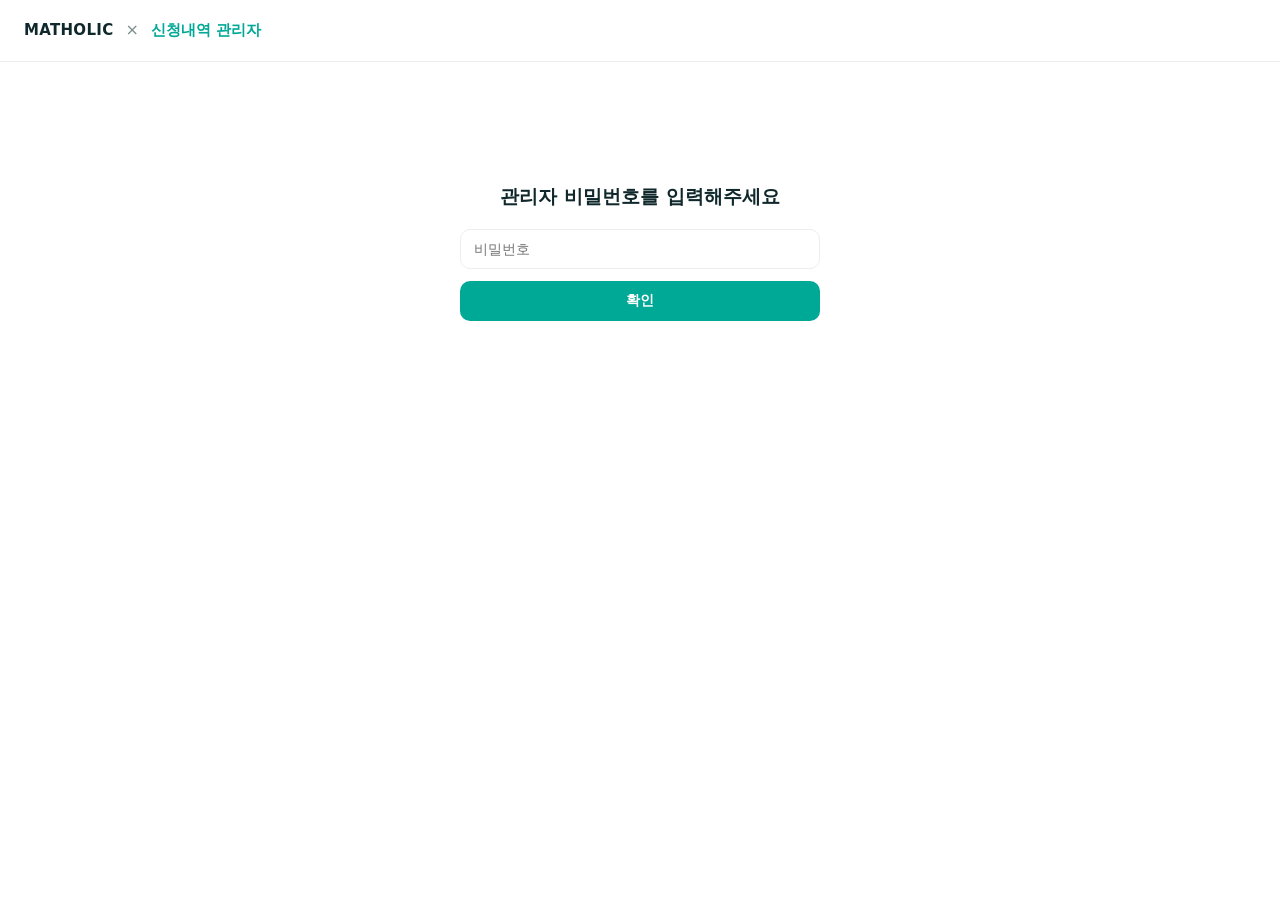
<file: admin.html>
<!DOCTYPE html>
<html lang="ko">
<head>
<meta charset="UTF-8">
<meta name="viewport" content="width=device-width, initial-scale=1.0">
<title>신청내역 관리자</title>
<style>
  :root{
    --deepTeal:#028090; --seafoam:#00A896; --mint:#02C39A;
    --lightMint:#D6F5ED; --paleMint:#EAF7F4; --ink:#10282B;
    --body:#45585B; --muted:#7C8C8E; --white:#FFFFFF; --warn:#C9432B; --warnBg:#FBEAE7;
    --line:#EAEFEE;
  }
  *{box-sizing:border-box;}
  body{margin:0;font-family:"Pretendard","Malgun Gothic","Apple SD Gothic Neo",system-ui,sans-serif;color:var(--ink);background:#fff;line-height:1.55;}
  .topbar{border-bottom:1px solid var(--line);padding:18px 24px;display:flex;align-items:center;gap:12px;}
  .topbar .brand{font-weight:800;font-size:15px;letter-spacing:.02em;}
  .topbar .x{color:var(--muted);font-weight:400;}
  .topbar .partner{font-weight:800;font-size:15px;color:var(--seafoam);}

  .wrap{max-width:1100px;margin:0 auto;padding:40px 20px 100px;}

  .login-box{max-width:360px;margin:80px auto 0;text-align:center;}
  .login-box h1{font-size:19px;margin:0 0 18px;}
  .login-box input{width:100%;border:1px solid var(--line);border-radius:10px;padding:11px 13px;
    font-size:14px;font-family:inherit;margin-bottom:12px;}
  .btn{border:none;border-radius:10px;padding:11px 20px;font-size:14px;font-weight:700;cursor:pointer;}
  .btn.primary{background:var(--seafoam);color:#fff;width:100%;}
  .btn.primary:hover{background:var(--mint);}
  .btn.plain{background:#fff;color:var(--body);border:1px solid var(--line);}
  .btn.plain:hover{background:#F7FAF9;}
  #loginError{color:var(--warn);font-size:12.5px;margin-top:8px;min-height:16px;}

  .dash-head{display:flex;align-items:center;justify-content:space-between;flex-wrap:wrap;gap:12px;margin-bottom:18px;}
  .filter-tabs{display:flex;gap:8px;flex-wrap:wrap;}
  .filter-tab{border:1px solid var(--line);background:#fff;color:var(--body);border-radius:999px;
    padding:7px 16px;font-size:12.5px;font-weight:700;cursor:pointer;}
  .filter-tab.active{background:var(--seafoam);border-color:var(--seafoam);color:#fff;}

  table{width:100%;border-collapse:collapse;font-size:13px;}
  th,td{border-bottom:1px solid var(--line);padding:9px 10px;text-align:left;white-space:nowrap;}
  th{background:#F7FAF9;font-size:12px;color:var(--body);}
  tr:hover td{background:#FAFEFD;}
  .type-badge{display:inline-block;font-size:11px;font-weight:700;padding:2px 8px;border-radius:6px;}
  .type-kit{background:var(--paleMint);color:var(--deepTeal);}
  .type-sign{background:#FFF3D6;color:#8A6100;}
  .type-welcome{background:#E9E4FB;color:#5B3FBF;}
  .empty{color:var(--muted);font-size:13px;text-align:center;padding:40px 0;}
  .table-scroll{overflow-x:auto;border:1px solid var(--line);border-radius:12px;}
</style>
</head>
<body>

<div class="topbar">
  <span class="brand">MATHOLIC</span>
  <span class="x">×</span>
  <span class="partner">신청내역 관리자</span>
</div>

<div class="wrap">
  <div class="login-box" id="loginView">
    <h1>관리자 비밀번호를 입력해주세요</h1>
    <input type="password" id="pwInput" placeholder="비밀번호">
    <button class="btn primary" id="btnLogin">확인</button>
    <div id="loginError"></div>
  </div>

  <div id="dashView" style="display:none;">
    <div class="dash-head">
      <div class="filter-tabs">
        <button class="filter-tab active" data-type="all">전체</button>
        <button class="filter-tab" data-type="kit">학원맞춤키트</button>
        <button class="filter-tab" data-type="sign">현판</button>
        <button class="filter-tab" data-type="welcome">웰컴키트</button>
      </div>
      <button class="btn plain" id="btnRefresh">새로고침</button>
    </div>
    <div class="table-scroll">
      <table id="dataTable">
        <thead>
          <tr>
            <th>신청일시</th><th>유형</th><th>학원명/문구</th><th>담당자</th>
            <th>연락처</th><th>이메일</th><th>수량</th><th>주소</th><th>파일명</th>
          </tr>
        </thead>
        <tbody id="dataBody"></tbody>
      </table>
    </div>
    <div class="empty" id="emptyMsg" style="display:none;">신청내역이 없습니다.</div>
  </div>
</div>

<script>
// index.html의 Code.gs 배포 웹 앱 URL과 동일하게 맞춰주세요.
const GAS_WEBHOOK_URL = 'https://script.google.com/macros/s/AKfycbwYMGWbLutC27UCpxPuylOTEOX1_-5-N_rHvPWlxeLDoes8SnNVzjTAhOCZ2f1sHqQd/exec';

let allRows = [];
let currentType = 'all';
let currentPassword = '';

const typeLabel = { kit: '학원맞춤키트', sign: '현판', welcome: '웰컴키트' };
const typeClass = { kit: 'type-kit', sign: 'type-sign', welcome: 'type-welcome' };

function fmtDate(v){
  if(!v) return '';
  const d = new Date(v);
  if(isNaN(d.getTime())) return String(v);
  const pad = n => String(n).padStart(2,'0');
  return `${d.getFullYear()}-${pad(d.getMonth()+1)}-${pad(d.getDate())} ${pad(d.getHours())}:${pad(d.getMinutes())}`;
}

function renderTable(){
  const rows = currentType === 'all' ? allRows : allRows.filter(r => r['유형'] === currentType);
  const body = document.getElementById('dataBody');
  const empty = document.getElementById('emptyMsg');
  if(rows.length === 0){
    body.innerHTML = '';
    empty.style.display = 'block';
    return;
  }
  empty.style.display = 'none';
  body.innerHTML = rows.map(r => {
    const type = r['유형'] || '';
    const badge = `<span class="type-badge ${typeClass[type]||''}">${typeLabel[type]||type}</span>`;
    return `<tr>
      <td>${fmtDate(r['타임스탬프'])}</td>
      <td>${badge}</td>
      <td>${r['학원명/문구']||''}</td>
      <td>${r['담당자']||''}</td>
      <td>${r['연락처']||''}</td>
      <td>${r['이메일']||''}</td>
      <td>${r['수량']||''}</td>
      <td>${r['주소']||''}</td>
      <td>${r['파일명']||''}</td>
    </tr>`;
  }).join('');
}

async function fetchRows(){
  const url = GAS_WEBHOOK_URL + '?password=' + encodeURIComponent(currentPassword);
  const res = await fetch(url);
  const data = await res.json();
  return data;
}

document.getElementById('btnLogin').onclick = async () => {
  const pw = document.getElementById('pwInput').value;
  const errEl = document.getElementById('loginError');
  errEl.textContent = '';
  if(!pw){ errEl.textContent = '비밀번호를 입력해주세요.'; return; }
  currentPassword = pw;
  try{
    const data = await fetchRows();
    if(data.status === 'ok'){
      allRows = data.rows || [];
      document.getElementById('loginView').style.display = 'none';
      document.getElementById('dashView').style.display = 'block';
      renderTable();
    } else {
      errEl.textContent = data.message || '비밀번호가 올바르지 않습니다.';
    }
  }catch(err){
    errEl.textContent = '조회 중 오류가 발생했습니다: ' + err.message;
  }
};

document.getElementById('pwInput').addEventListener('keydown', (e) => {
  if(e.key === 'Enter') document.getElementById('btnLogin').click();
});

document.getElementById('btnRefresh').onclick = async () => {
  try{
    const data = await fetchRows();
    if(data.status === 'ok'){
      allRows = data.rows || [];
      renderTable();
    }
  }catch(err){
    alert('새로고침 중 오류가 발생했습니다: ' + err.message);
  }
};

document.querySelectorAll('.filter-tab').forEach(tab => {
  tab.onclick = () => {
    document.querySelectorAll('.filter-tab').forEach(t => t.classList.remove('active'));
    tab.classList.add('active');
    currentType = tab.dataset.type;
    renderTable();
  };
});
</script>
</body>
</html>
</file>
